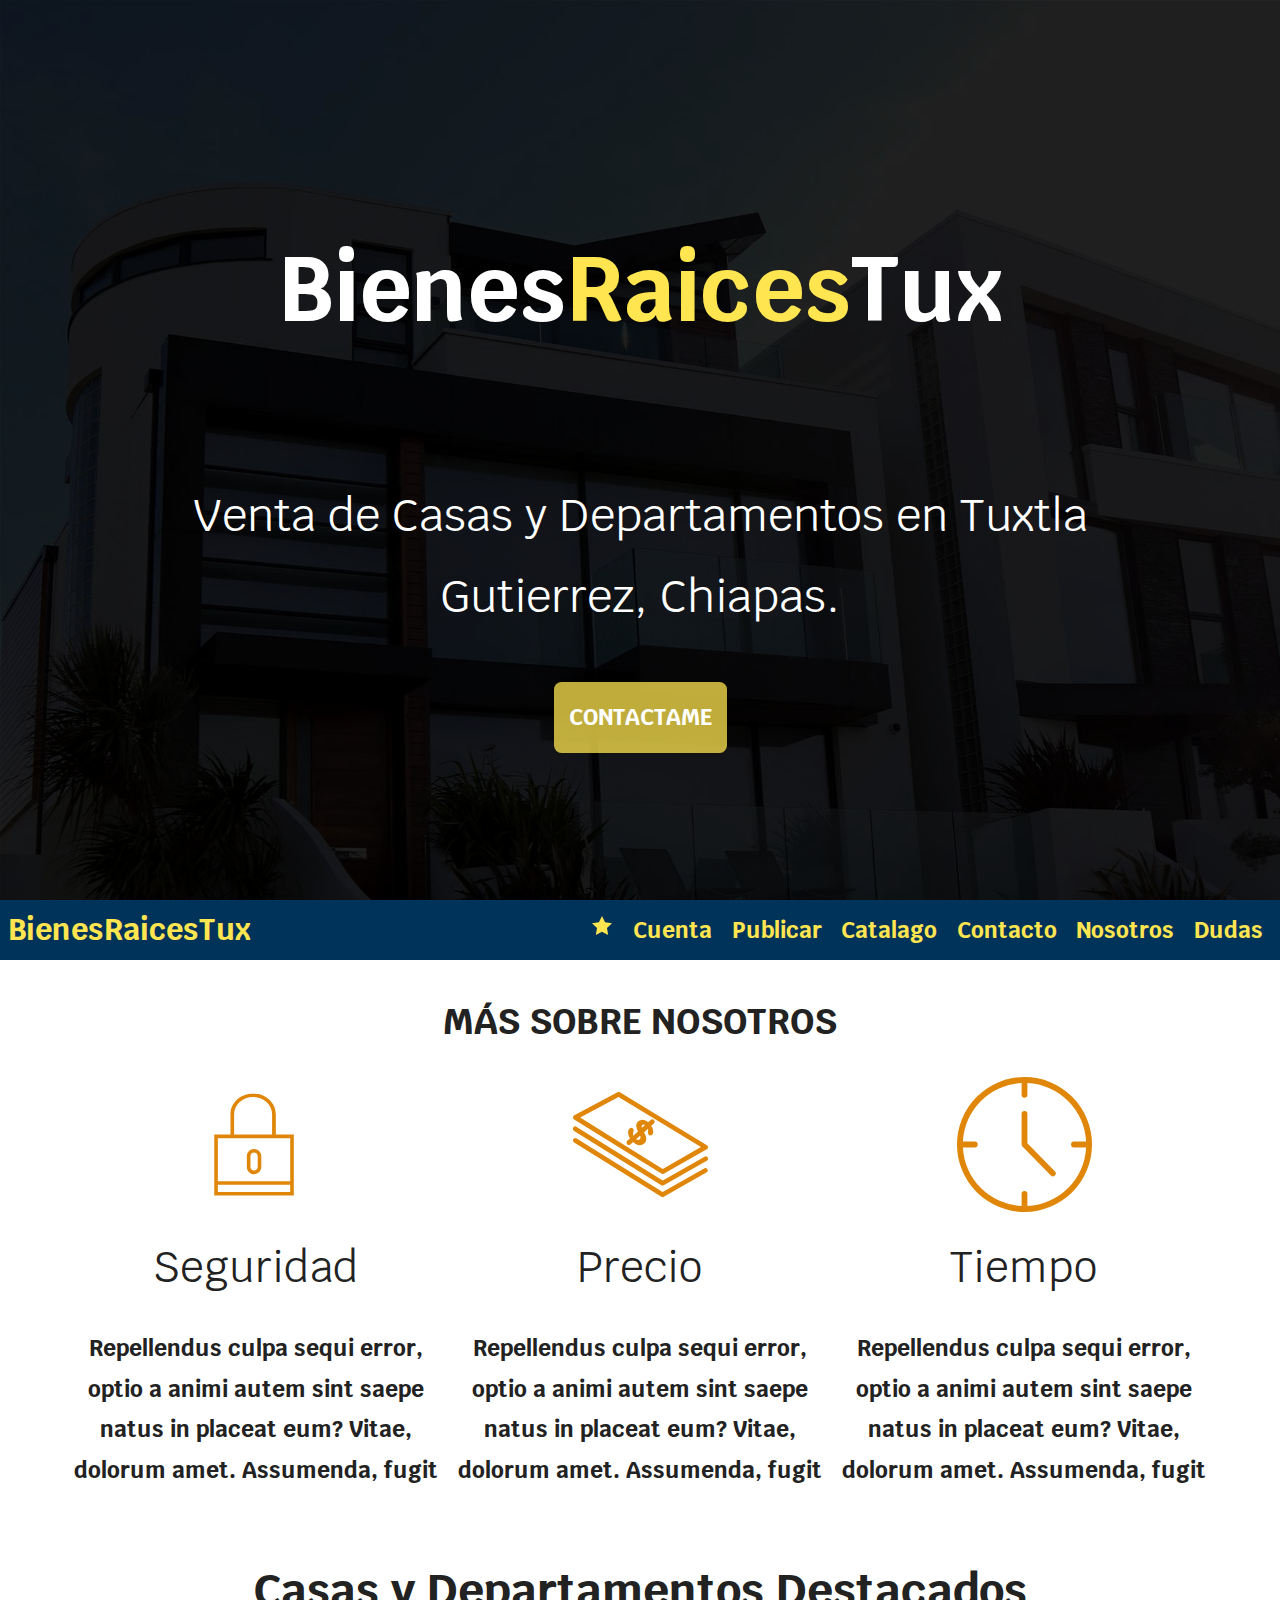
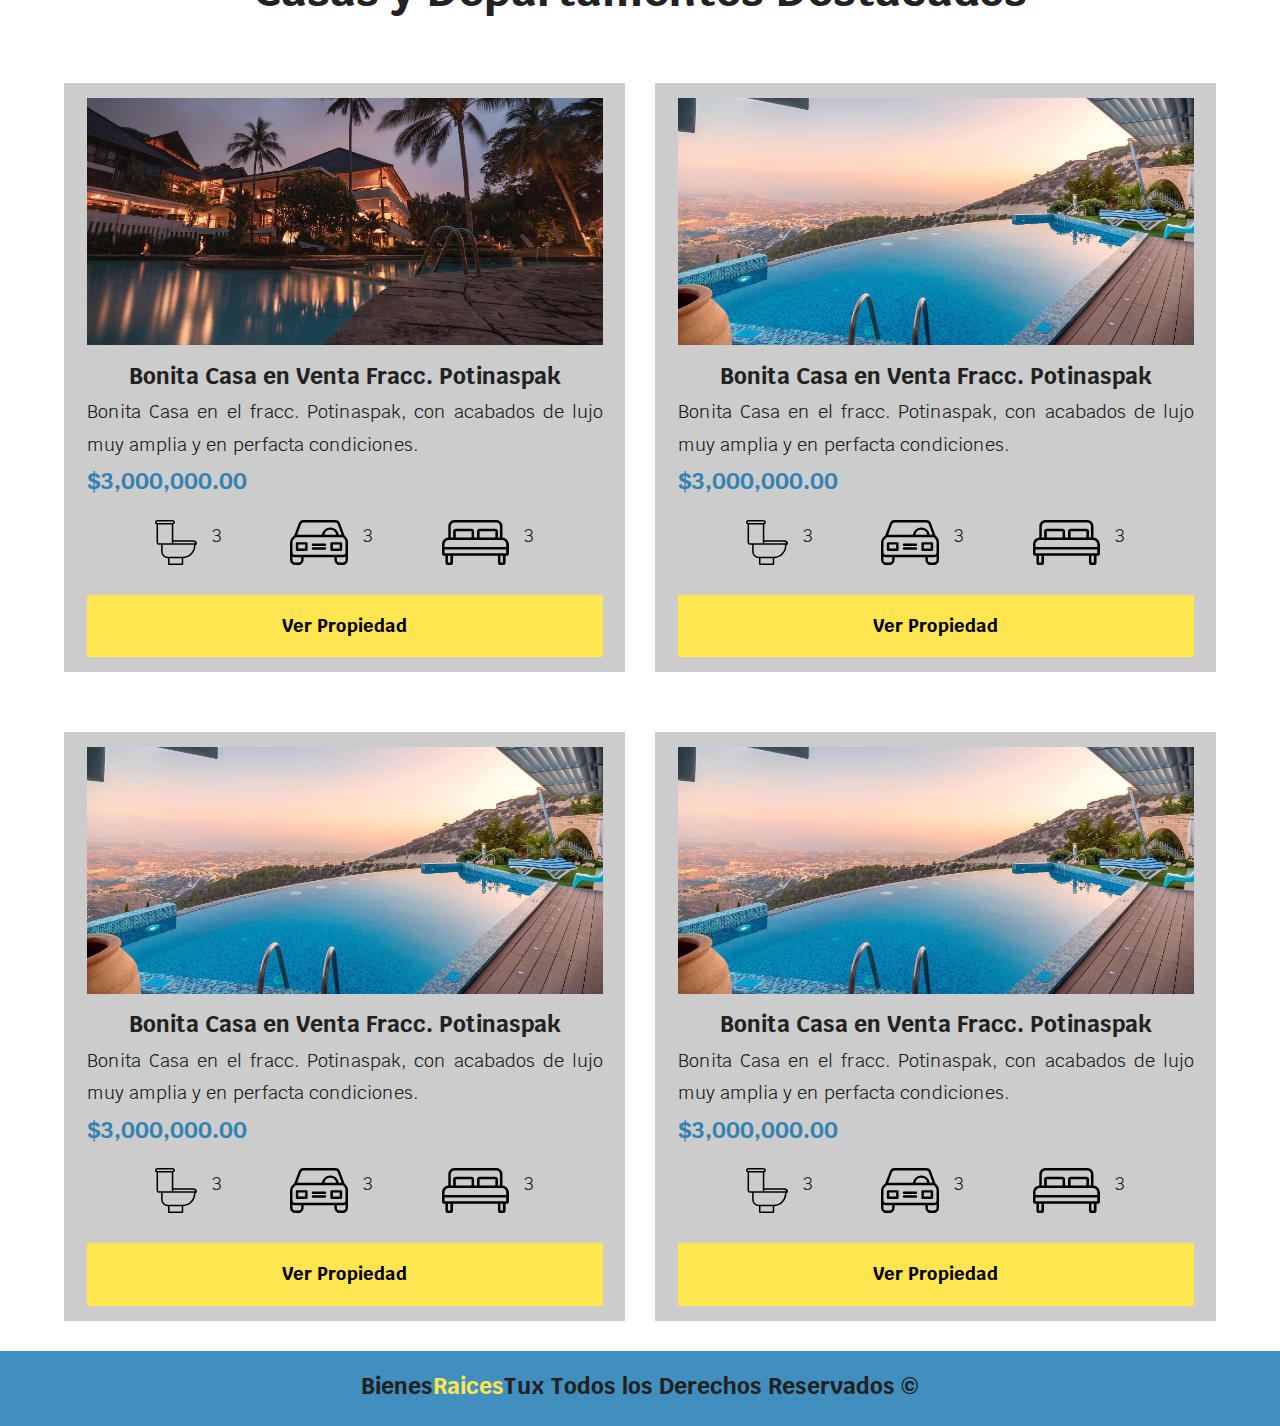
<file: proyecto-web-parte-mia-main/Proyecto-Beta-1-main parte public-registro/index.html>
<!DOCTYPE html>
<html lang="es">

<head>
    <meta charset="UTF-8">
    <meta http-equiv="X-UA-Compatible" content="IE=edge">
    <meta name="viewport" content="width=device-width, initial-scale=1.0">
    <!-- mandamos a llamar un API de google fonts -->
    <link rel="preconnect" href="https://fonts.googleapis.com">
    <link rel="preconnect" href="https://fonts.gstatic.com" crossorigin>
    <link href="https://fonts.googleapis.com/css2?family=Krub:wght@400;700&display=swap" rel="stylesheet">
    <!-- mandamos a llamar la hoja de estilos y la hoja de normalize -->
    <link rel="stylesheet" href="css/style.css">
    <link rel="stylesheet" href="css/normalize.css">
    <title>BienesRaicesTux</title>
</head>

<body>
    <!-- header -->
    <header>
        <div class="head">
            <div class="head-title">
                <h1>Bienes<span>Raices</span>Tux</h1>
            </div>
            <div class="head-text">
                <p></p>
                Venta de Casas y Departamentos en Tuxtla Gutierrez, Chiapas.
                </p>
            </div>
            <!-- boton -->
            <a href="contacto.html" class="boton">Contactame</a>
        </div>
    </header>
    <!-- barra menu -->
    <section class="container container-menu menu">
        <div class="logo">
            <a href="index.html">BienesRaicesTux</a>
        </div>
        <!-- botones para activar o desactivar el menu -->
        <div class="botones ocultar">
            <!-- estrella para favoritos -->
            <a href="favorito.html">
                <svg class="favorito" xmlns=" http://www.w3.org/2000/svg" width="24" height="24" viewBox="0 0 24 24">
                    <path
                        d="M12 17.75l-6.172 3.245l1.179 -6.873l-5 -4.867l6.9 -1l3.086 -6.253l3.086 6.253l6.9 1l-5 4.867l1.179 6.873z" />
                </svg>
            </a>
            <buttton class="menu-btn">
                <svg xmlns="http://www.w3.org/2000/svg" width="24" height="24" viewBox="0 0 24 24">
                    <path d="M4 6H20V8H4zM4 11H20V13H4zM4 16H20V18H4z" />
                </svg>
                <svg class="none" xmlns="http://www.w3.org/2000/svg" width="24" height="24" viewBox="0 0 24 24">
                    <path
                        d="M16.192 6.344L11.949 10.586 7.707 6.344 6.293 7.758 10.535 12 6.293 16.242 7.707 17.656 11.949 13.414 16.192 17.656 17.606 16.242 13.364 12 17.606 7.758z" />
                </svg>
            </buttton>
        </div>
        <!-- menu de contenido -->
        <nav class="bar-nav">
            <ul class="bar-menu" id="bar-menu">
                <li class="menu--item">
                    <a class="home ocultar menu--link" href="index.html">Home</a>
                    <a class="menu--link" href="favoritos.html">
                        <svg class="none favorito" xmlns=" http://www.w3.org/2000/svg" width="24" height="24"
                            viewBox="0 0 24 24">
                            <path
                                d="M12 17.75l-6.172 3.245l1.179 -6.873l-5 -4.867l6.9 -1l3.086 -6.253l3.086 6.253l6.9 1l-5 4.867l1.179 6.873z" />
                        </svg>
                    </a>
                </li>
                <li class="menu--item contenedor-menu">
                    <a class="menu--link submenu-btn" href="#">Cuenta
                        <svg xmlns="http://www.w3.org/2000/svg"
                            class="ocultar icon icon-tabler icon-tabler-chevron-down" width="30" height="30"
                            viewBox="0 0 24 24" stroke-width="1.5" stroke="#2c3e50" fill="none" stroke-linecap="round"
                            stroke-linejoin="round">
                            <path stroke="none" d="M0 0h24v24H0z" fill="none" />
                            <polyline points="6 9 12 15 18 9" />
                        </svg>
                    </a>
                    <!-- usamos un submenu para las partes desplegables -->
                    <ul class="submenu">
                        <li class="menu--item">
                            <a class="menu--link" href="login.html">Iniciar Sesión</a>
                        </li>
                        <li class="menu--item">
                            <a class="menu--link" href="cuenta.html">Crear Cuenta</a>
                        </li>
                    </ul>
                </li>
                <li class="menu--item">
                    <a class="menu--link" href="publicar.html">Publicar</a>
                </li>
                <li class="menu--item contenedor-menu">
                    <a class="menu--link submenu-btn" href="#">Catalago
                        <svg xmlns="http://www.w3.org/2000/svg"
                            class="ocultar icon icon-tabler icon-tabler-chevron-down" width="30" height="30"
                            viewBox="0 0 24 24" stroke-width="1.5" stroke="#2c3e50" fill="none" stroke-linecap="round"
                            stroke-linejoin="round">
                            <path stroke="none" d="M0 0h24v24H0z" fill="none" />
                            <polyline points="6 9 12 15 18 9" />
                        </svg>
                    </a>
                    <!-- usamos un submenu para las partes desplegables -->
                    <ul class="submenu">
                        <li class="menu--item">
                            <a class="menu--link" href="venta.html">Venta</a>
                        </li>
                        <li class="menu--item">
                            <a class="menu--link" href="renta.html">Renta</a>
                        </li>
                    </ul>
                </li>
                <li class="menu--item">
                    <a class="menu--link" href="contacto.html">Contacto</a>
                </li>
                <li class="menu--item">
                    <a class="menu--link" href="nosotros.html">Nosotros</a>
                </li>
                <li class="menu--item">
                    <a class="menu--link" href="dudas.html">Dudas</a>
                </li>
            </ul>
        </nav>
    </section>
    <!-- sobre-nosotros -->
    <main class="contenedor nosotros">
        <h1 class="nosotros-title">Más Sobre Nosotros</h1>
        <div class="nosotros-container">
            <div class="valores">
                <img src="img/icono1.svg" alt="seguridad" class="icono-valores">
                <h3>Seguridad</h3>
                <p>
                    Repellendus culpa sequi error, optio a animi autem sint saepe natus in placeat eum? Vitae, dolorum
                    amet. Assumenda,
                    fugit
                </p>
            </div>
            <div class="valores">
                <img src="img/icono2.svg" alt="precio" class="icono-valores">
                <h3>Precio</h3>
                <p>
                    Repellendus culpa sequi error, optio a animi autem sint saepe natus in placeat eum? Vitae, dolorum
                    amet. Assumenda,
                    fugit
                </p>
            </div>
            <div class="valores">
                <img src="img/icono3.svg" alt="tiempo" class="icono-valores">
                <h3>Tiempo</h3>
                <p>
                    Repellendus culpa sequi error, optio a animi autem sint saepe natus in placeat eum? Vitae, dolorum
                    amet. Assumenda,
                    fugit
                </p>
            </div>
        </div>
    </main>
    <!-- seccion del catalago -->
    <section class="contenedor">
        <div class="catalago-home">
            <h2>
                Casas y Departamentos Destacados
            </h2>
            <div class="catalago-container">
                <!-- tarjeta de la casa publicada -->
                <div class="anuncio">
                    <img src="img/destacada.jpg" alt="descatada 1" class="img-anuncio">
                    <div class="info-anuncio">
                        <h3>Bonita Casa en Venta Fracc. Potinaspak</h3>
                        <p>
                            Bonita Casa en el fracc. Potinaspak, con acabados de lujo muy amplia y en perfacta
                            condiciones.
                        </p>
                        <p class="precio-anuncio">
                            $3,000,000.00
                        </p>
                        <ul class="iconos-caracteristicas">
                            <li>
                                <img src="img/icono_wc.svg" alt="icono-wc" class="img-caracteristicas">
                                <p>3</p>
                            </li>
                            <li>
                                <img src="img/icono_estacionamiento.svg" alt="icono-estacionamiento"
                                    class="img-caracteristicas">
                                <p>3</p>
                            </li>
                            <li>
                                <img src="img/icono_dormitorio.svg" alt="icono-dormitorio" class="img-caracteristicas">
                                <p>3</p>
                            </li>
                        </ul>
                        <a href="anuncios.html" class="btn-amarrillo-block">
                            Ver Propiedad
                        </a>
                    </div>
                </div>
                <!-- tarjeta de la casa publicada -->
                <div class="anuncio">
                    <img src="img/destacada2.jpg" alt="descatada 1" class="img-anuncio">
                    <div class="info-anuncio">
                        <h3>Bonita Casa en Venta Fracc. Potinaspak</h3>
                        <p>
                            Bonita Casa en el fracc. Potinaspak, con acabados de lujo muy amplia y en perfacta
                            condiciones.
                        </p>
                        <p class="precio-anuncio">
                            $3,000,000.00
                        </p>
                        <ul class="iconos-caracteristicas">
                            <li>
                                <img src="img/icono_wc.svg" alt="icono-wc" class="img-caracteristicas">
                                <p>3</p>
                            </li>
                            <li>
                                <img src="img/icono_estacionamiento.svg" alt="icono-estacionamiento"
                                    class="img-caracteristicas">
                                <p>3</p>
                            </li>
                            <li>
                                <img src="img/icono_dormitorio.svg" alt="icono-dormitorio" class="img-caracteristicas">
                                <p>3</p>
                            </li>
                        </ul>
                        <a href="anuncios.html" class="btn-amarrillo-block">
                            Ver Propiedad
                        </a>
                    </div>
                </div>
                <!-- tarjeta de la casa publicada -->
                <div class="anuncio">
                    <img src="img/destacada2.jpg" alt="descatada 1" class="img-anuncio">
                    <div class="info-anuncio">
                        <h3>Bonita Casa en Venta Fracc. Potinaspak</h3>
                        <p>
                            Bonita Casa en el fracc. Potinaspak, con acabados de lujo muy amplia y en perfacta
                            condiciones.
                        </p>
                        <p class="precio-anuncio">
                            $3,000,000.00
                        </p>
                        <ul class="iconos-caracteristicas">
                            <li>
                                <img src="img/icono_wc.svg" alt="icono-wc" class="img-caracteristicas">
                                <p>3</p>
                            </li>
                            <li>
                                <img src="img/icono_estacionamiento.svg" alt="icono-estacionamiento"
                                    class="img-caracteristicas">
                                <p>3</p>
                            </li>
                            <li>
                                <img src="img/icono_dormitorio.svg" alt="icono-dormitorio" class="img-caracteristicas">
                                <p>3</p>
                            </li>
                        </ul>
                        <a href="anuncios.html" class="btn-amarrillo-block">
                            Ver Propiedad
                        </a>
                    </div>
                </div>
                <!-- tarjeta de la casa publicada -->
                <div class="anuncio">
                    <img src="img/destacada2.jpg" alt="descatada 1" class="img-anuncio">
                    <div class="info-anuncio">
                        <h3>Bonita Casa en Venta Fracc. Potinaspak</h3>
                        <p>
                            Bonita Casa en el fracc. Potinaspak, con acabados de lujo muy amplia y en perfacta
                            condiciones.
                        </p>
                        <p class="precio-anuncio">
                            $3,000,000.00
                        </p>
                        <ul class="iconos-caracteristicas">
                            <li>
                                <img src="img/icono_wc.svg" alt="icono-wc" class="img-caracteristicas">
                                <p>3</p>
                            </li>
                            <li>
                                <img src="img/icono_estacionamiento.svg" alt="icono-estacionamiento"
                                    class="img-caracteristicas">
                                <p>3</p>
                            </li>
                            <li>
                                <img src="img/icono_dormitorio.svg" alt="icono-dormitorio" class="img-caracteristicas">
                                <p>3</p>
                            </li>
                        </ul>
                        <a href="anuncios.html" class="btn-amarrillo-block">
                            Ver Propiedad
                        </a>
                    </div>
                </div>
            </div>
        </div>
    </section>
    <!-- footer -->
    <footer>
        <p>Bienes<span>Raices</span>Tux Todos los Derechos Reservados &copy;</p>
    </footer>

    <!-- mandamos a llmar js -->
    <script src=" js/script.js"></script>
</body>

</html>
</file>
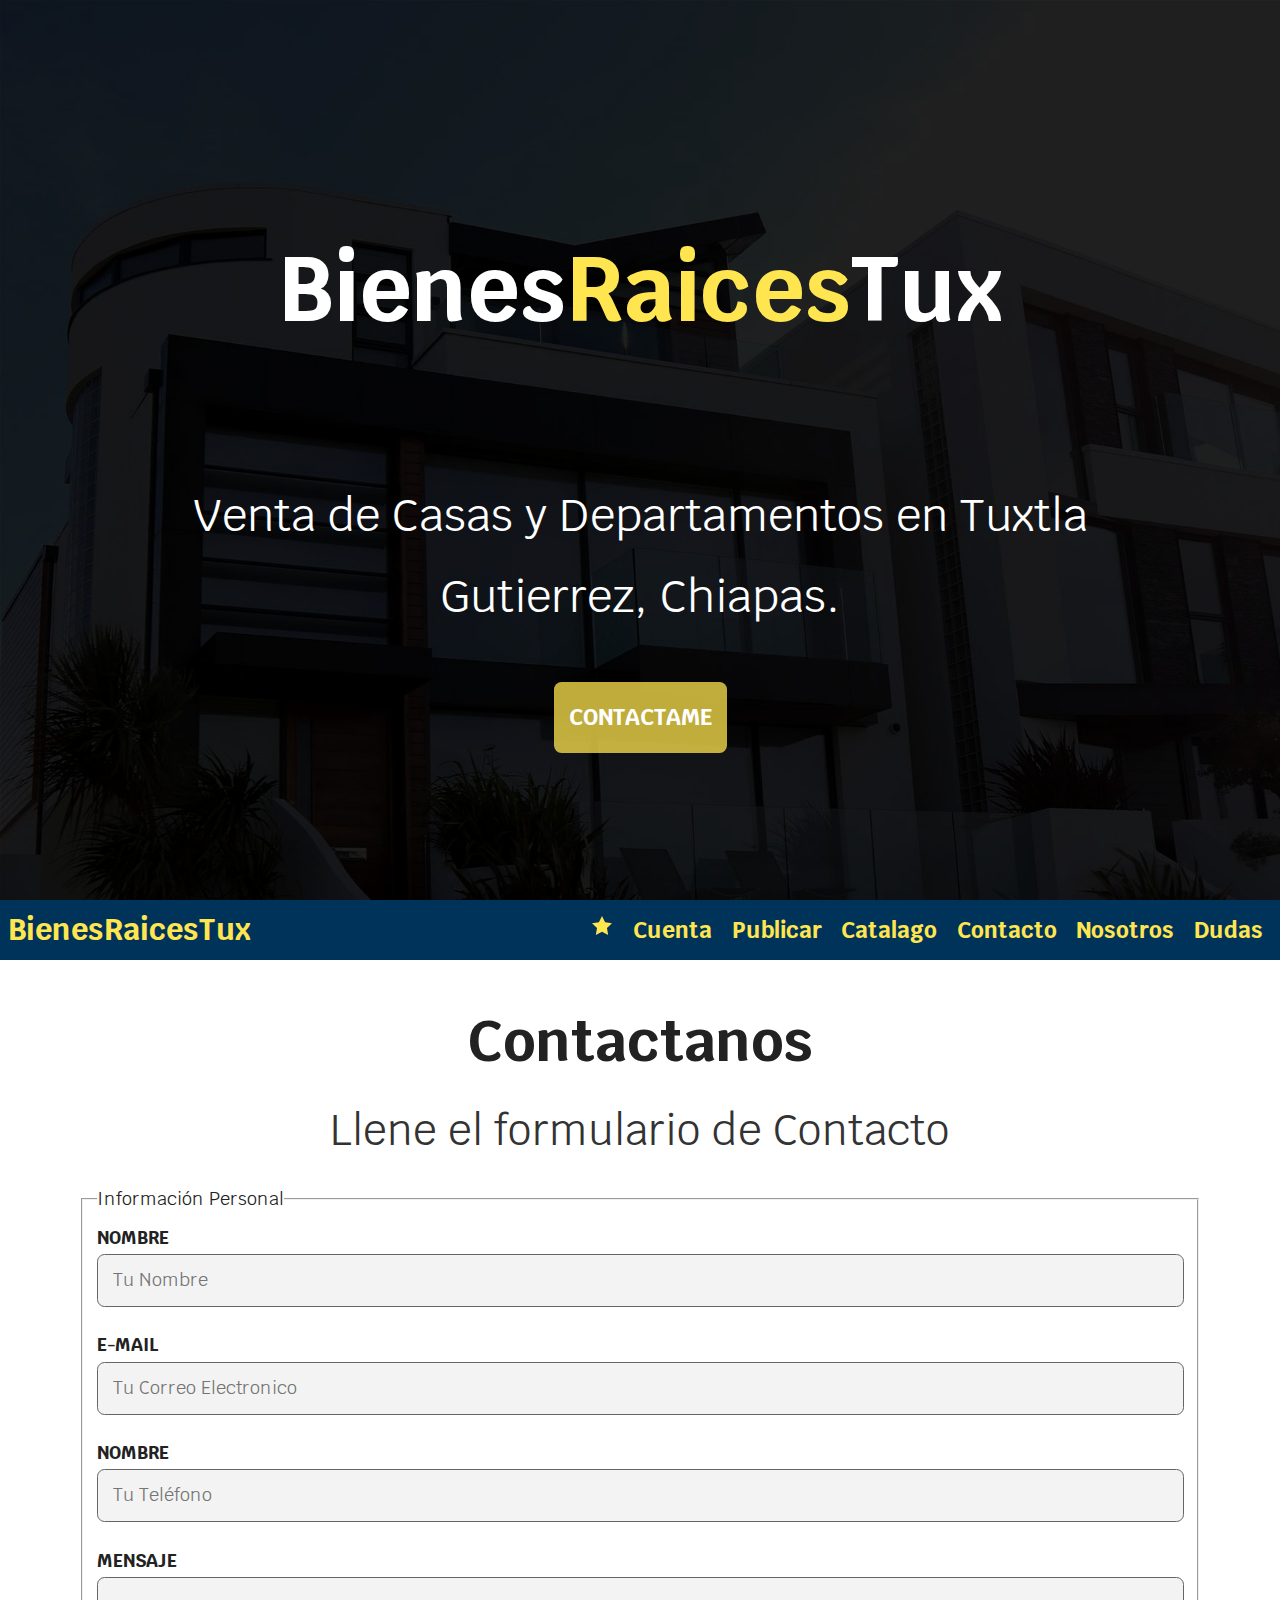
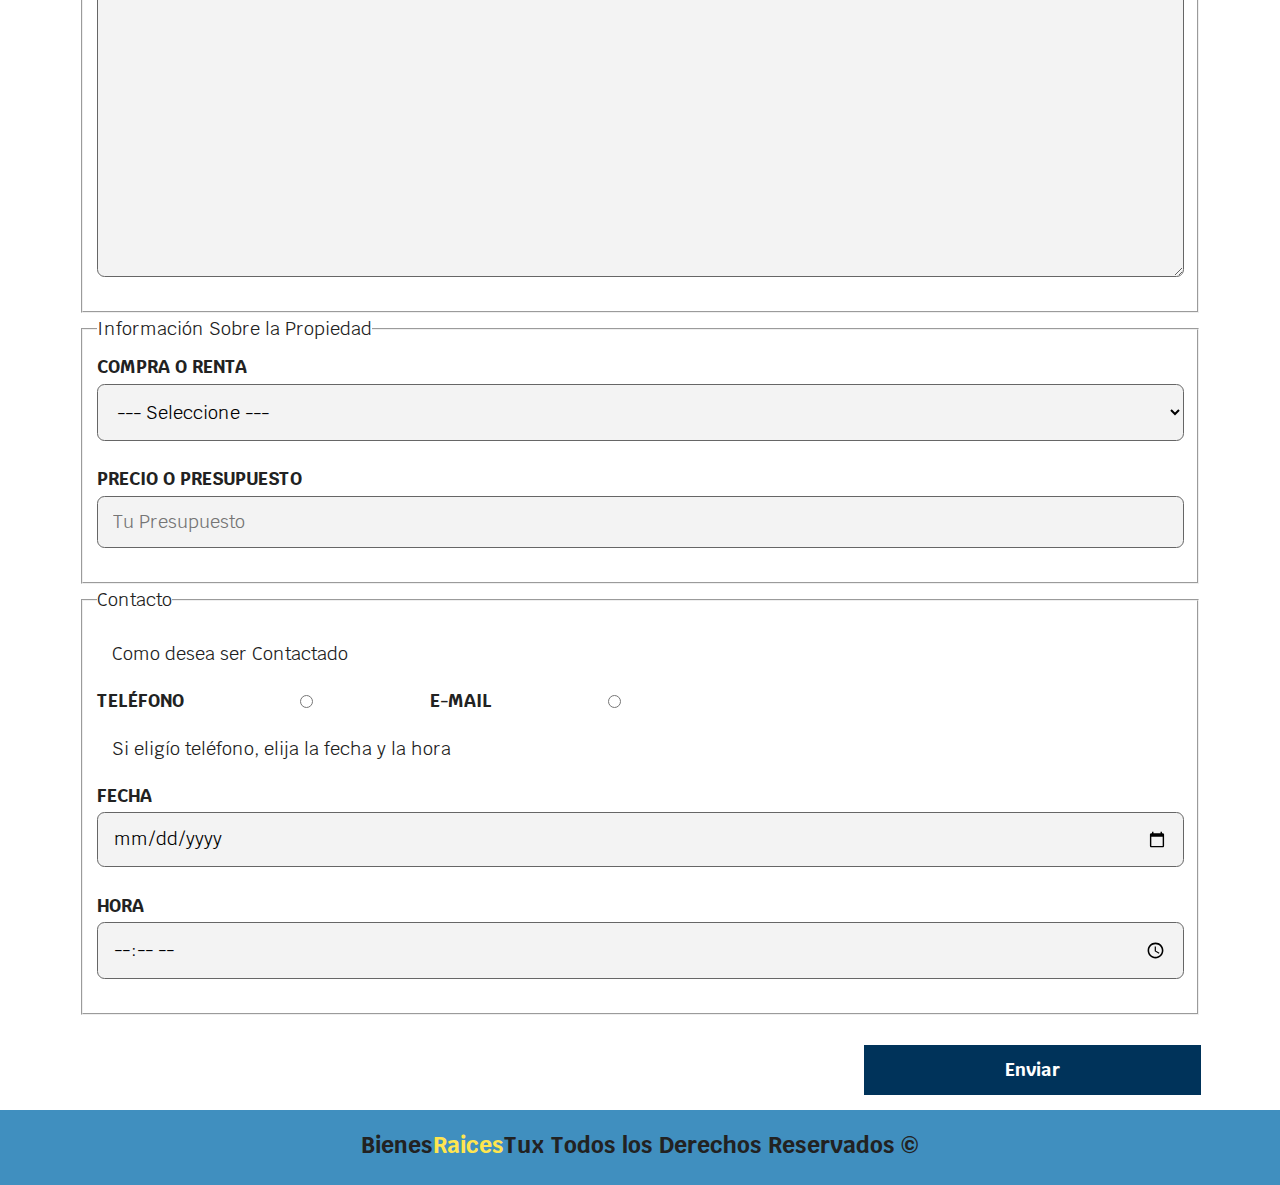
<file: proyecto-web-parte-mia-main/Proyecto-Beta-1-main parte public-registro/contacto.html>
<!DOCTYPE html>
<html lang="es">

<head>
    <meta charset="UTF-8">
    <meta http-equiv="X-UA-Compatible" content="IE=edge">
    <meta name="viewport" content="width=device-width, initial-scale=1.0">
    <link rel="preconnect" href="https://fonts.googleapis.com">
    <link rel="preconnect" href="https://fonts.gstatic.com" crossorigin>
    <link href="https://fonts.googleapis.com/css2?family=Krub:wght@400;700&display=swap" rel="stylesheet">
    <link rel="stylesheet" href="css/style.css">
    <link rel="stylesheet" href="css/normalize.css">
    <title>BienesRaicesTux</title>
</head>

<body>
    <!-- header -->
    <header>
        <div class="head">
            <div class="head-title">
                <h1>Bienes<span>Raices</span>Tux</h1>
            </div>
            <div class="head-text">
                <p></p>
                Venta de Casas y Departamentos en Tuxtla Gutierrez, Chiapas.
                </p>
            </div>
            <!-- boton -->
            <a href="contacto.html" class="boton">Contactame</a>
        </div>
    </header>
    <!-- barra menu -->
    <section class="container container-menu menu">
        <div class="logo">
            <a href="index.html">BienesRaicesTux</a>
        </div>
        <!-- botones para activar o desactivar el menu -->
        <div class="botones ocultar">
            <!-- estrella para favoritos -->
            <a href="favorito.html">
                <svg class="favorito" xmlns=" http://www.w3.org/2000/svg" width="24" height="24" viewBox="0 0 24 24">
                    <path
                        d="M12 17.75l-6.172 3.245l1.179 -6.873l-5 -4.867l6.9 -1l3.086 -6.253l3.086 6.253l6.9 1l-5 4.867l1.179 6.873z" />
                </svg>
            </a>
            <buttton class="menu-btn">
                <svg xmlns="http://www.w3.org/2000/svg" width="24" height="24" viewBox="0 0 24 24">
                    <path d="M4 6H20V8H4zM4 11H20V13H4zM4 16H20V18H4z" />
                </svg>
                <svg class="none" xmlns="http://www.w3.org/2000/svg" width="24" height="24" viewBox="0 0 24 24">
                    <path
                        d="M16.192 6.344L11.949 10.586 7.707 6.344 6.293 7.758 10.535 12 6.293 16.242 7.707 17.656 11.949 13.414 16.192 17.656 17.606 16.242 13.364 12 17.606 7.758z" />
                </svg>
            </buttton>
        </div>
        <!-- menu de contenido -->
        <nav class="bar-nav">
            <ul class="bar-menu" id="bar-menu">
                <li class="menu--item">
                    <a class="home ocultar menu--link" href="index.html">Home</a>
                    <a class="menu--link" href="favoritos.html">
                        <svg class="none favorito" xmlns=" http://www.w3.org/2000/svg" width="24" height="24"
                            viewBox="0 0 24 24">
                            <path
                                d="M12 17.75l-6.172 3.245l1.179 -6.873l-5 -4.867l6.9 -1l3.086 -6.253l3.086 6.253l6.9 1l-5 4.867l1.179 6.873z" />
                        </svg>
                    </a>
                </li>
                <li class="menu--item contenedor-menu">
                    <a class="menu--link submenu-btn" href="#">Cuenta
                        <svg xmlns="http://www.w3.org/2000/svg"
                            class="ocultar icon icon-tabler icon-tabler-chevron-down" width="30" height="30"
                            viewBox="0 0 24 24" stroke-width="1.5" stroke="#2c3e50" fill="none" stroke-linecap="round"
                            stroke-linejoin="round">
                            <path stroke="none" d="M0 0h24v24H0z" fill="none" />
                            <polyline points="6 9 12 15 18 9" />
                        </svg>
                    </a>
                    <!-- usamos un submenu para las partes desplegables -->
                    <ul class="submenu">
                        <li class="menu--item">
                            <a class="menu--link" href="login.html">Iniciar Sesión</a>
                        </li>
                        <li class="menu--item">
                            <a class="menu--link" href="cuenta.html">Crear Cuenta</a>
                        </li>
                    </ul>
                </li>
                <li class="menu--item">
                    <a class="menu--link" href="publicar.html">Publicar</a>
                </li>
                <li class="menu--item contenedor-menu">
                    <a class="menu--link submenu-btn" href="#">Catalago
                        <svg xmlns="http://www.w3.org/2000/svg"
                            class="ocultar icon icon-tabler icon-tabler-chevron-down" width="30" height="30"
                            viewBox="0 0 24 24" stroke-width="1.5" stroke="#2c3e50" fill="none" stroke-linecap="round"
                            stroke-linejoin="round">
                            <path stroke="none" d="M0 0h24v24H0z" fill="none" />
                            <polyline points="6 9 12 15 18 9" />
                        </svg>
                    </a>
                    <!-- usamos un submenu para las partes desplegables -->
                    <ul class="submenu">
                        <li class="menu--item">
                            <a class="menu--link" href="venta.html">Venta</a>
                        </li>
                        <li class="menu--item">
                            <a class="menu--link" href="renta.html">Renta</a>
                        </li>
                    </ul>
                </li>
                <li class="menu--item">
                    <a class="menu--link" href="contacto.html">Contacto</a>
                </li>
                <li class="menu--item">
                    <a class="menu--link" href="nosotros.html">Nosotros</a>
                </li>
                <li class="menu--item">
                    <a class="menu--link" href="dudas.html">Dudas</a>
                </li>
            </ul>
        </nav>
    </section>
    <!-- contactanos -->
    <main class="contenedor contacto">
        <h1>Contactanos</h1>
        <h2>Llene el formulario de Contacto</h2>
        <!-- formulario de contacto -->
        <form action="" class="formulario">
            <!-- informacion personal -->
            <fieldset>
                <legend>Información Personal</legend>
                <label for="nombre">Nombre</label>
                <input id="nombre" type="text" placeholder="Tu Nombre">
                <label for="correo">E-mail</label>
                <input id="correo" type="email" placeholder="Tu Correo Electronico">
                <label for="telefono">Nombre</label>
                <input id="telefono" type="tel" placeholder="Tu Teléfono">
                <label for="mensaje">Mensaje</label>
                <textarea id="mensaje"></textarea>
            </fieldset>
            <!-- informacion sobre propiedad -->
            <fieldset>
                <legend>Información Sobre la Propiedad</legend>
                <label for="ocupacion">Compra o Renta</label>
                <select id="ocupacion">
                    <option value disabled selected>--- Seleccione ---</option>
                    <option value="1">Compra</option>
                    <option value="2">Renta</option>
                </select>
                <label for="presupuesto">Precio o Presupuesto</label>
                <input id="presupuesto" type="number" placeholder="Tu Presupuesto">
            </fieldset>
            <!-- informacion de contacto -->
            <fieldset>
                <legend>Contacto</legend>
                <p>Como desea ser Contactado</p>
                <!-- forma de contactar -->
                <div class="forma-contacto">
                    <label for="contactar-telefono">Teléfono</label>
                    <input name="contacto" type="radio" value="0" id="contactar-telefono">
                    <label for="contactar-correo">E-mail</label>
                    <input name="contacto" type="radio" value="1" id="contactar-correo">
                </div>
                <p>Si eligío teléfono, elija la fecha y la hora</p>
                <label for="fecha">Fecha</label>
                <input id="fecha" type="date">
                <label for="hora">Hora</label>
                <input id="hora" type="time" min="09:00" max="18:00">
            </fieldset>
            <!-- botton azul -->
            <div class="boton-azul-rigth">
                <input type="submit" value="Enviar" class="boton-azul">
            </div>
        </form>
    </main>
    <!-- footer -->
    <footer>
        <p>Bienes<span>Raices</span>Tux Todos los Derechos Reservados &copy;</p>
    </footer>

    <!-- mandamos a llmar js -->
    <script src=" js/script.js"></script>
</body>

</html>
</file>
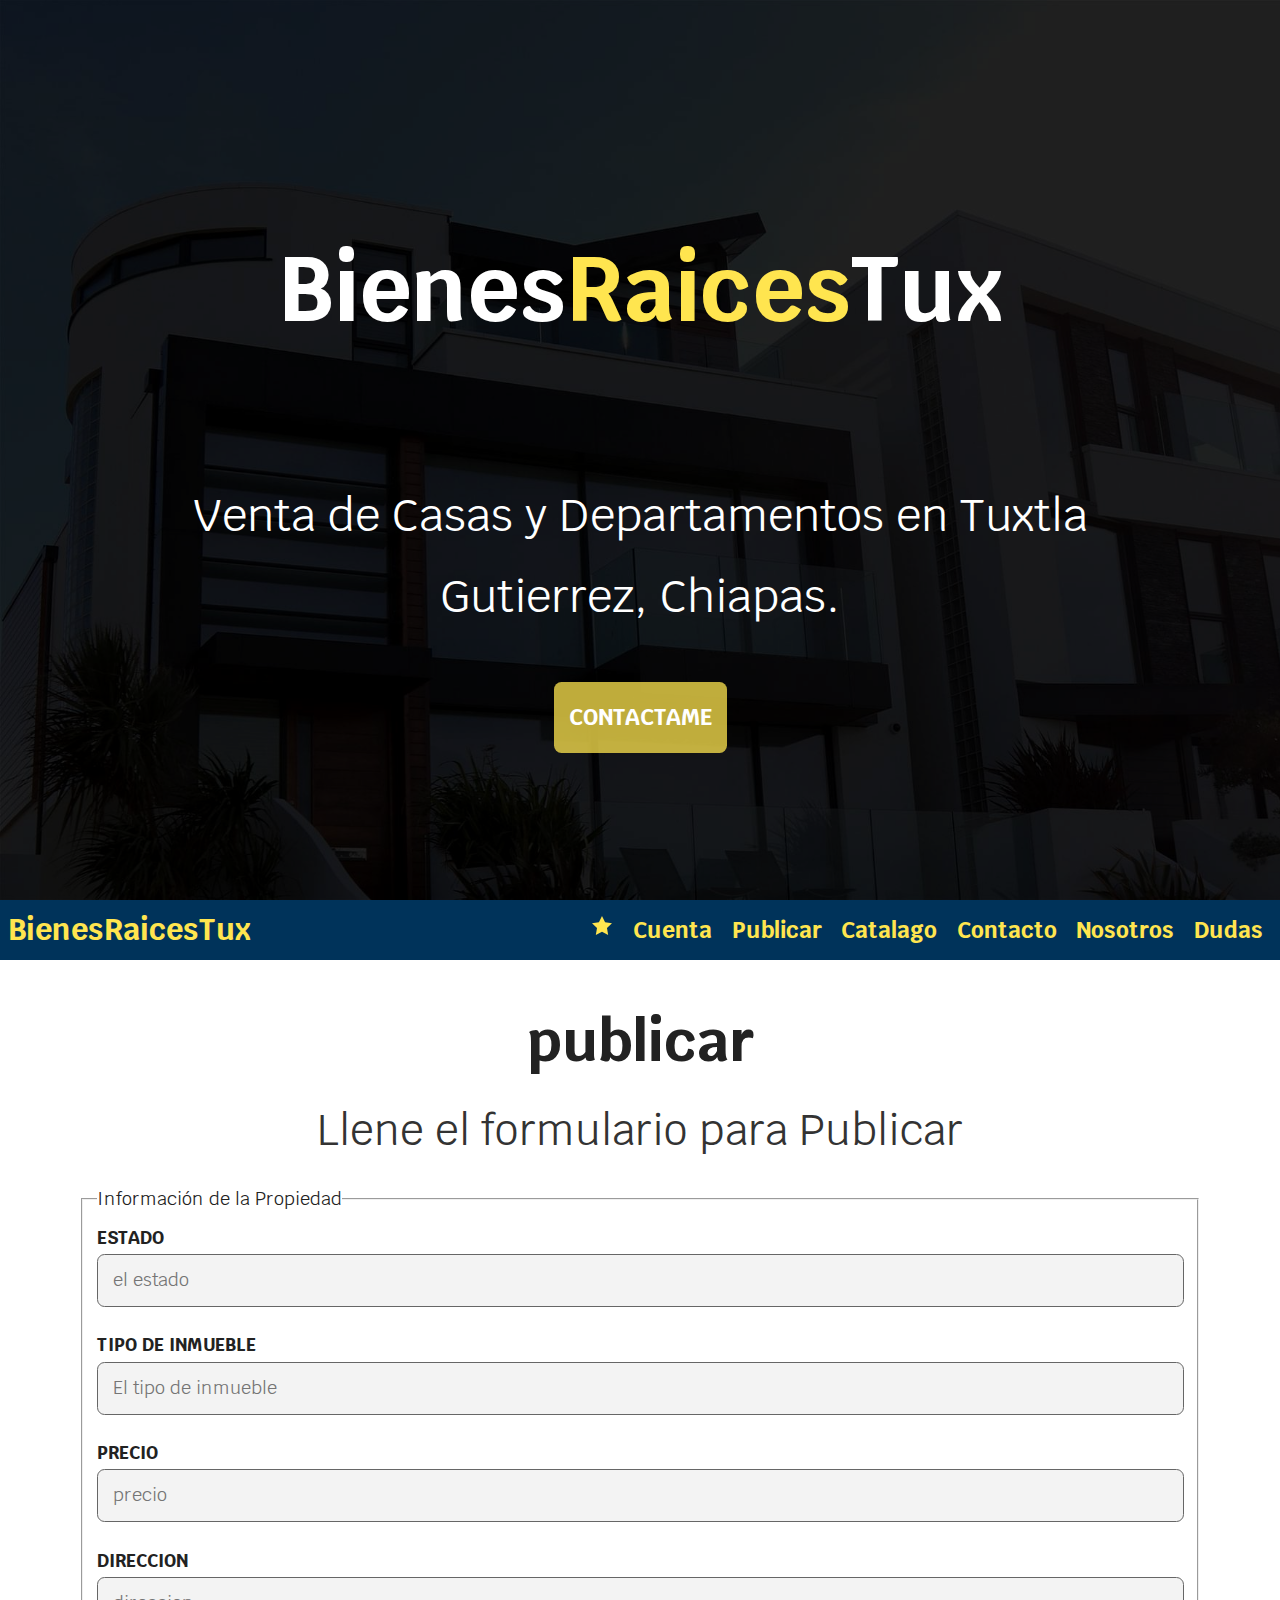
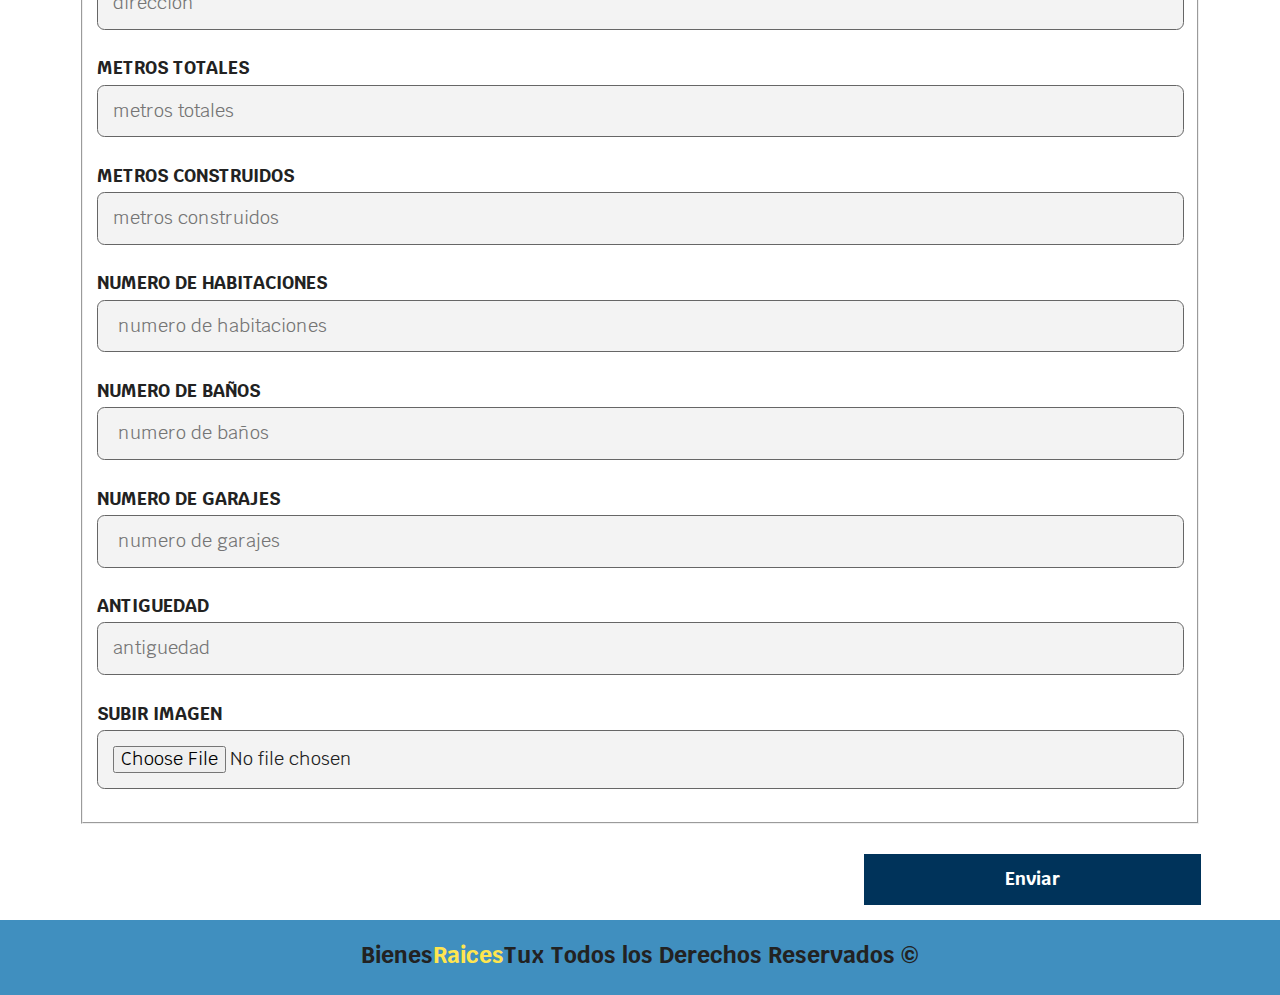
<file: proyecto-web-parte-mia-main/Proyecto-Beta-1-main parte public-registro/publicar.html>
<!DOCTYPE html>
<html lang="es">

<head>
    <meta charset="UTF-8">
    <meta http-equiv="X-UA-Compatible" content="IE=edge">
    <meta name="viewport" content="width=device-width, initial-scale=1.0">
    <link rel="preconnect" href="https://fonts.googleapis.com">
    <link rel="preconnect" href="https://fonts.gstatic.com" crossorigin>
    <link href="https://fonts.googleapis.com/css2?family=Krub:wght@400;700&display=swap" rel="stylesheet">
    <link rel="stylesheet" href="css/style.css">
    <link rel="stylesheet" href="css/normalize.css">
    <title>BienesRaicesTux</title>
</head>

<body>
    <!-- header -->
    <header>
        <div class="head">
            <div class="head-title">
                <h1>Bienes<span>Raices</span>Tux</h1>
            </div>
            <div class="head-text">
                <p></p>
                Venta de Casas y Departamentos en Tuxtla Gutierrez, Chiapas.
                </p>
            </div>
            <!-- boton -->
            <a href="contacto.html" class="boton">Contactame</a>
        </div>
    </header>
    <!-- barra menu -->
    <section class="container container-menu menu">
        <div class="logo">
            <a href="index.html">BienesRaicesTux</a>
        </div>
        <!-- botones para activar o desactivar el menu -->
        <div class="botones ocultar">
            <!-- estrella para favoritos -->
            <a href="favorito.html">
                <svg class="favorito" xmlns=" http://www.w3.org/2000/svg" width="24" height="24" viewBox="0 0 24 24">
                    <path
                        d="M12 17.75l-6.172 3.245l1.179 -6.873l-5 -4.867l6.9 -1l3.086 -6.253l3.086 6.253l6.9 1l-5 4.867l1.179 6.873z" />
                </svg>
            </a>
            <buttton class="menu-btn">
                <svg xmlns="http://www.w3.org/2000/svg" width="24" height="24" viewBox="0 0 24 24">
                    <path d="M4 6H20V8H4zM4 11H20V13H4zM4 16H20V18H4z" />
                </svg>
                <svg class="none" xmlns="http://www.w3.org/2000/svg" width="24" height="24" viewBox="0 0 24 24">
                    <path
                        d="M16.192 6.344L11.949 10.586 7.707 6.344 6.293 7.758 10.535 12 6.293 16.242 7.707 17.656 11.949 13.414 16.192 17.656 17.606 16.242 13.364 12 17.606 7.758z" />
                </svg>
            </buttton>
        </div>
        <!-- menu de contenido -->
        <nav class="bar-nav">
            <ul class="bar-menu" id="bar-menu">
                <li class="menu--item">
                    <a class="home ocultar menu--link" href="index.html">Home</a>
                    <a class="menu--link" href="favoritos.html">
                        <svg class="none favorito" xmlns=" http://www.w3.org/2000/svg" width="24" height="24"
                            viewBox="0 0 24 24">
                            <path
                                d="M12 17.75l-6.172 3.245l1.179 -6.873l-5 -4.867l6.9 -1l3.086 -6.253l3.086 6.253l6.9 1l-5 4.867l1.179 6.873z" />
                        </svg>
                    </a>
                </li>
                <li class="menu--item contenedor-menu">
                    <a class="menu--link submenu-btn" href="#">Cuenta
                        <svg xmlns="http://www.w3.org/2000/svg"
                            class="ocultar icon icon-tabler icon-tabler-chevron-down" width="30" height="30"
                            viewBox="0 0 24 24" stroke-width="1.5" stroke="#2c3e50" fill="none" stroke-linecap="round"
                            stroke-linejoin="round">
                            <path stroke="none" d="M0 0h24v24H0z" fill="none" />
                            <polyline points="6 9 12 15 18 9" />
                        </svg>
                    </a>
                    <!-- usamos un submenu para las partes desplegables -->
                    <ul class="submenu">
                        <li class="menu--item">
                            <a class="menu--link" href="login.html">Iniciar Sesión</a>
                        </li>
                        <li class="menu--item">
                            <a class="menu--link" href="cuenta.html">Crear Cuenta</a>
                        </li>
                    </ul>
                </li>
                <li class="menu--item">
                    <a class="menu--link" href="publicar.html">Publicar</a>
                </li>
                <li class="menu--item contenedor-menu">
                    <a class="menu--link submenu-btn" href="#">Catalago
                        <svg xmlns="http://www.w3.org/2000/svg"
                            class="ocultar icon icon-tabler icon-tabler-chevron-down" width="30" height="30"
                            viewBox="0 0 24 24" stroke-width="1.5" stroke="#2c3e50" fill="none" stroke-linecap="round"
                            stroke-linejoin="round">
                            <path stroke="none" d="M0 0h24v24H0z" fill="none" />
                            <polyline points="6 9 12 15 18 9" />
                        </svg>
                    </a>
                    <!-- usamos un submenu para las partes desplegables -->
                    <ul class="submenu">
                        <li class="menu--item">
                            <a class="menu--link" href="venta.html">Venta</a>
                        </li>
                        <li class="menu--item">
                            <a class="menu--link" href="renta.html">Renta</a>
                        </li>
                    </ul>
                </li>
                <li class="menu--item">
                    <a class="menu--link" href="contacto.html">Contacto</a>
                </li>
                <li class="menu--item">
                    <a class="menu--link" href="nosotros.html">Nosotros</a>
                </li>
                <li class="menu--item">
                    <a class="menu--link" href="dudas.html">Dudas</a>
                </li>
            </ul>
        </nav>
    </section>
    <!-- contactanos -->
    <main class="contenedor contacto">
        <h1>publicar</h1>
        <h2>Llene el formulario para Publicar</h2>
        <!-- formulario de contacto -->
        <form action="" class="formulario">
            <!-- informacion personal -->
            <fieldset>
                <legend>Información de la Propiedad</legend>
                <label for="estado">estado</label>
                <input id="estado" type="text" placeholder="el estado">
                <label for="tipo de inmueble">tipo de inmueble</label>
                <input id="tipoinmueble" type="text" placeholder="El tipo de inmueble" required="">
                <label for="precio">Precio</label>
                <input id="precio" type="number" placeholder="precio" required>
                <label for="direccionpub">direccion</label>
                <input id="direccionpub" type="text" placeholder="direccion" required>

                <label for="metrostotales">metros totales</label>
                <input id="metrostotales" type="number" placeholder="metros totales" required>

                <label for="metroscontruidos">metros construidos</label>
                <input id="metroscontruidos" type="number" placeholder="metros construidos" required>

                <label for="nhabitacion">numero de habitaciones</label>
                <input id="nhabitacion" type="number" placeholder=" numero de habitaciones" required>

                <label for="nbaños">numero de baños</label>
                <input id="nbaños" type="number" placeholder=" numero de baños" required>

                <label for="ngaraje">numero de garajes</label>
                <input id="ngaraje" type="number" placeholder=" numero de garajes" required>

                <label for="antiguedad">antiguedad</label>
                <input id="antiguedad" type="number" placeholder="antiguedad" required>
                  <label for="subirfile">subir imagen</label>
                 <input type="file" name="" value="">
            </fieldset>
            <!-- botton azul -->
            <div class="boton-azul-rigth">
                <input type="submit" value="Enviar" class="boton-azul">
            </div>
        </form>
    </main>
    <!-- footer -->
    <footer>
        <p>Bienes<span>Raices</span>Tux Todos los Derechos Reservados &copy;</p>
    </footer>

    <!-- mandamos a llmar js -->
    <script src=" js/script.js"></script>
</body>

</html>
</file>
<file: proyecto-web-parte-mia-main/Proyecto-Beta-1-main parte public-registro/css/style.css>
/***** Custom Properties******/
:root {
  --first-color: #ffe54f;
  --first-alpha-color: rgba(255, 229, 79, 0.75);
  --second-color: #00335a;
  --second-alpha-color: rgba(0, 106, 170, 0.75);
  --white-color: #fff;
  --gray-light-color: #f3f3f3;
  --gray-color: #ccc;
  --gray-dark-color: #666;
  --black-color: #000;
  --link-color: #509ee3;
  --title-color: #333;
  --text-color: #222;
  --white-alpha-color: rgba(255, 255, 255, 0.5);
  --black-alpha-color: rgba(0, 0, 0, 0.5);
  --font: "Krub", sans-serif;
  --max-width: 120rem;
}

/***** Espacio de Reseteo *****/
/*** Codigo para el box model***/
html {
  box-sizing: border-box;
  font-family: var(--font);
  font-size: 15px;
  scroll-behavior: smooth;
  margin: 0;
}

*,
*::after,
*::before {
  box-sizing: inherit;
}

body {
  overflow-x: hidden; /*Oculta el scroll cuando se desvorda un contenido */
  color: var(--text-color);
  font-size: 18px;
  line-height: 1.8;
}

/***Configuramos los titulos ***/
h1 {
  font-size: 4.8rem;
}
h2 {
  font-size: 3.8rem;
}
h3 {
  font-size: 2.8rem;
}

h1,
h2,
h3 {
  text-align: center;
}

a {
  text-decoration: none;
}

/**** Componentes ****/
/*** Boton color amarrillo ***/
.btn-amarrillo-block {
  background-color: var(--first-color);
  font-weight: bold;
  text-decoration: none;
  color: var(--black-color);
  padding: 1rem 3rem;
  text-align: center;
  margin-top: 2rem;
  display: block;
  border: none;
}
/*** Boton color amarrillo hover ***/
.btn-amarrillo-block:hover {
  background-color: var(--first-alpha-color);
}
/**** Boton azul ***/
.boton-azul {
  background-color: var(--second-color);
  color: var(--white-color);
  font-weight: bold;
  text-decoration: none;
  padding: 1rem 3rem;
  text-align: center;
  margin-top: 2rem;
  display: inline-block;
  border: none;
  width: 30%;
}
/*** Boton azul hover***/
.boton-azul:hover {
  cursor: pointer;
  background-color: var(--second-alpha-color);
  color: var(--title-color);
}
/*** Boton azul a la izquierda ***/
.boton-azul-rigth {
  text-align: right;
}

/*** estilos de boton ****/
.boton {
  background-color: var(--first-alpha-color);
  color: var(--white-color);
  padding: 1rem;
  font-size: 1.5rem;
  text-decoration: none;
  text-transform: uppercase;
  text-align: center;
  font-weight: bold;
  border-radius: 0.5rem;
  width: auto;
  border: none;
}
/*** estilos de boton hover****/
.boton:hover {
  background-color: var(--first-color);
  color: var(--black-color);
}

/*** estilo de sombra ***/
.sombra {
  box-shadow: 0px 5px 15px 0px rgba(112, 112, 112, 0.44);
  background-color: var(--blanco);
  padding: 2rem;
  border-radius: 1rem;
}

/***** Utilidades ******/
.container {
  margin-left: auto;
  margin-right: auto;
  max-width: var(--max-width);
}

.none {
  display: none;
  pointer-events: none;
  overflow: hidden;
  height: 0;
}

.contenedor {
  width: 90%;
  max-width: 120rem;
  margin: 0 auto;
}

/*** Estilos de la pagina ****/

/**** header *****/
header {
  background-image: url(../img/header.jpg);
  background-repeat: no-repeat;
  background-size: cover;
  position: relative;
  height: 100vh;
}

.head {
  position: absolute;
  width: 100%;
  height: 100%;
  display: flex;
  flex-direction: column;
  align-items: center;
  justify-content: center;
  background-color: rgba(0, 0, 0, 0.6);
  color: var(--white-color);
}

.head-title {
  width: auto;
  margin: 0 auto;
  font-size: 2.5vh;
}

.head-title span {
  color: var(--first-color);
}

.head-text {
  font-size: 3vh;
  width: 80%;
  margin: 0 auto;
}
 /* css para ocultar tanto los lebal y los input  Inicio del las ids luis A  */
#RFCvent{
  display: none;
}
#celvent{
display: none;
}
#direccionvent{
  display: none;
}
#RFClabel{
  display: none;
}
#celebal{
display: none;
}
#direccionlebal{
  display: none;
}
/* css para ocultar los label y los input inicio de las ids Luis A */

/**** header desktop ****/
@media (min-width: 1024px) {
  .head-title,
  .head-text {
    text-align: center;
    font-size: 5vh;
  }
}

/*** Barra Menu ****/
.menu {
  position: fixed;
  left: 0;
  bottom: 0;
  z-index: 999;
  padding: 1rem;
  width: 100%;
  height: 4rem;
  background-color: var(--second-color);
}

/*** Media para hacer cambio a desktop ***/
@media (min-width: 1024px) {
  .menu {
    position: static;
    top: 10rem;
    padding: 0 0.5rem;
    margin-bottom: 2rem;
  }
}

.container-menu {
  display: flex;
  justify-content: space-between;
  align-items: center;
}

.logo a {
  color: var(--first-color);
  font-weight: bold;
  font-size: 2rem;
  padding: 1rem 0;
}

/**** div de los botones***/
.botones {
  background-color: var(--second-color);
  cursor: pointer;
  margin: 0;
}

.botones svg {
  fill: var(--first-color);
  pad: 1rem;
}

/**** menu de contenido ****/
.bar-nav {
  position: fixed;
  left: 0;
  bottom: 4rem;
  width: 100%;
  display: flex;
  flex-direction: column;
  align-items: center;
  background-color: var(--first-color);
  opacity: 0;
  pointer-events: none;
}

.bar-menu,
.submenu {
  list-style: none;
  padding: 0;
  margin: 0;
}

.bar-menu {
  width: 100%;
}

.menu--link {
  display: block;
  padding: 0.65rem;
  font-size: 1.5rem;
  font-weight: bold;
  text-align: center;
  text-decoration: none;
  color: var(--text-color);
}

.menu--link:hover {
  background-color: var(--second-color);
  color: var(--white-color);
  width: 100%;
}
.menu--link:hover > svg {
  fill: var(--white-color);
}

.bar-nav.is-active {
  opacity: 1;
  pointer-events: auto;
}

.submenu {
  height: 0;
  overflow: hidden;
  transition: all 0.3s;
}

.submenu .menu--link {
  background-color: var(--second-alpha-color);
  padding-left: 4rem;
}

/**** Media para el menu de contenido ****/
@media (min-width: 1024px) {
  .none {
    display: inline;
  }
  .ocultar {
    display: none;
  }
  .none {
    display: inline-block;
    pointer-events: auto;
    overflow: visible;
    height: auto;
  }
  .favorito {
    cursor: pointer;
    margin: 0;
    fill: var(--first-color);
    pad: 1rem;
  }

  .menu--link:hover > .favorito {
    fill: var(--black-color);
  }

  .bar-nav {
    position: static;
    background-color: var(--secundario);
    opacity: 1;
    pointer-events: auto;
    width: auto;
  }

  .bar-menu {
    display: flex;
  }

  .contenedor-menu {
    position: relative;
  }

  .submenu {
    position: absolute;
    top: 4rem;
    width: 15rem;
    overflow: visible;
    z-index: 999;
    opacity: 0;
    visibility: hidden;
  }

  .submenu .menu--link {
    padding: 0;
  }

  .contenedor-menu:hover .submenu {
    opacity: 1;
    visibility: visible;
  }
  .menu--link {
    color: var(--first-color);
  }

  .bar-menu .menu--item .menu--link:hover {
    background-color: var(--first-color);
    color: var(--black-color);
  }

  .submenu .menu--item {
    padding: 0;
  }

  .menu--item:hover .menu--link {
    color: var(--black-color);
  }
}

/**** sobre-nosotros ****/
.nosotros-title {
  text-align: center;
  text-transform: uppercase;
  margin: 1.5rem;
  padding: 0;
}

.valores {
  text-align: center;
}

.valores h3 {
  font-weight: normal;
  margin: 0.5rem;
}

.valores p {
  font-size: 1.5rem;
  font-weight: bold;
}

.valores .icono-valores {
  width: 9rem;
  height: 9rem;
}
/*** media para desktop de nosotros*****/
@media (min-width: 1024px) {
  .nosotros-container {
    display: grid;
    grid-template-columns: repeat(3, 1fr);
  }
}

/****Catalago Home****/
.catalago-home h2 {
  font-size: 3rem;
  text-align: center;
}
.catalago-container {
  margin-bottom: 1rem;
}

.anuncio {
  width: 100%;
  background-color: var(--gray-color);
  padding: 1rem 1.5rem;
  margin: 1rem auto;
}
.img-anuncio {
  width: 100%;
  height: auto;
  min-height: 15rem;
  max-height: 30rem;
  margin: 0;
}

.info-anuncios {
  padding: 2rem;
}

.info-anuncio h3 {
  font-weight: bold;
  font-size: 1.5rem;
  margin: 0;
}

.info-anuncio p {
  text-align: justify;
  margin: 0;
}

.info-anuncio .precio-anuncio {
  font-size: 1.5rem;
  font-weight: bold;
  color: var(--second-alpha-color);
}

.iconos-caracteristicas {
  list-style: none;
  padding: 0;
  max-width: 40rem;
  display: flex;
  justify-content: space-evenly;
}

.iconos-caracteristicas li {
  display: flex;
}

.iconos-caracteristicas li img {
  height: 3rem;
  margin-right: 1rem;
}

/**** media para desktop de catalago ****/
@media (min-width: 1024px) {
  .catalago-container {
    display: grid;
    grid-template-columns: repeat(2, 1fr);
    gap: 2rem;
  }
}

/*** Contactanos ****/
.contacto h1 {
  width: 100%;
  font-size: 3.8rem;
  margin: 0;
  padding: 0;
  text-align: center;
}

.contacto h2 {
  font-size: 2.8rem;
  font-weight: normal;
  margin: 0;
  text-align: center;
  color: var(--title-color);
}

/**** Formulario ****/
.formulario {
  padding: 0.5rem;
  margin: 0.5rem;
}

.formulario legend {
  font-size: 1.2rem;
  color: var(--text-color);
}

.formulario label {
  font-weight: bold;
  text-transform: uppercase;
  display: block;
}
/**** aqui usamos estilos css para los inputs que no sean de tipo submit***/
.formulario input:not([type="submit"]),
.formulario select,
.formulario textarea {
  padding: 1rem;
  display: block;
  width: 100%;
  background-color: var(--gray-light-color);
  border: 1px solid var(--gray-dark-color);
  border-radius: 0.5rem;
  margin-bottom: 1.5rem;
}

.formulario textarea {
  height: 20rem;
}

.formulario p {
  font-size: 1.2rem;
  margin: 1rem;
}

/*** forma de contactar ***/
.formulario .forma-contacto {
  max-width: 35rem;
  display: flex;
  justify-content: space-between;
  align-items: center;
}
/**** aqui usamos estilos css para los inputs que son de tipo radio***/
.formulario input[type="radio"] {
  margin: 0;
  width: auto;
}

/*** footer ****/
footer {
  background-color: var(--second-alpha-color);
  width: 100%;
  height: 10rem;
  display: flex;
}

footer p {
  width: 80%;
  margin: 1rem auto;
  text-align: center;
  font-size: 1.5rem;
  font-weight: bold;
}

footer span {
  color: var(--first-color);
}

@media (min-width: 1024px) {
  footer {
    height: 5rem;
    margin: auto;
  }
}
</file>
